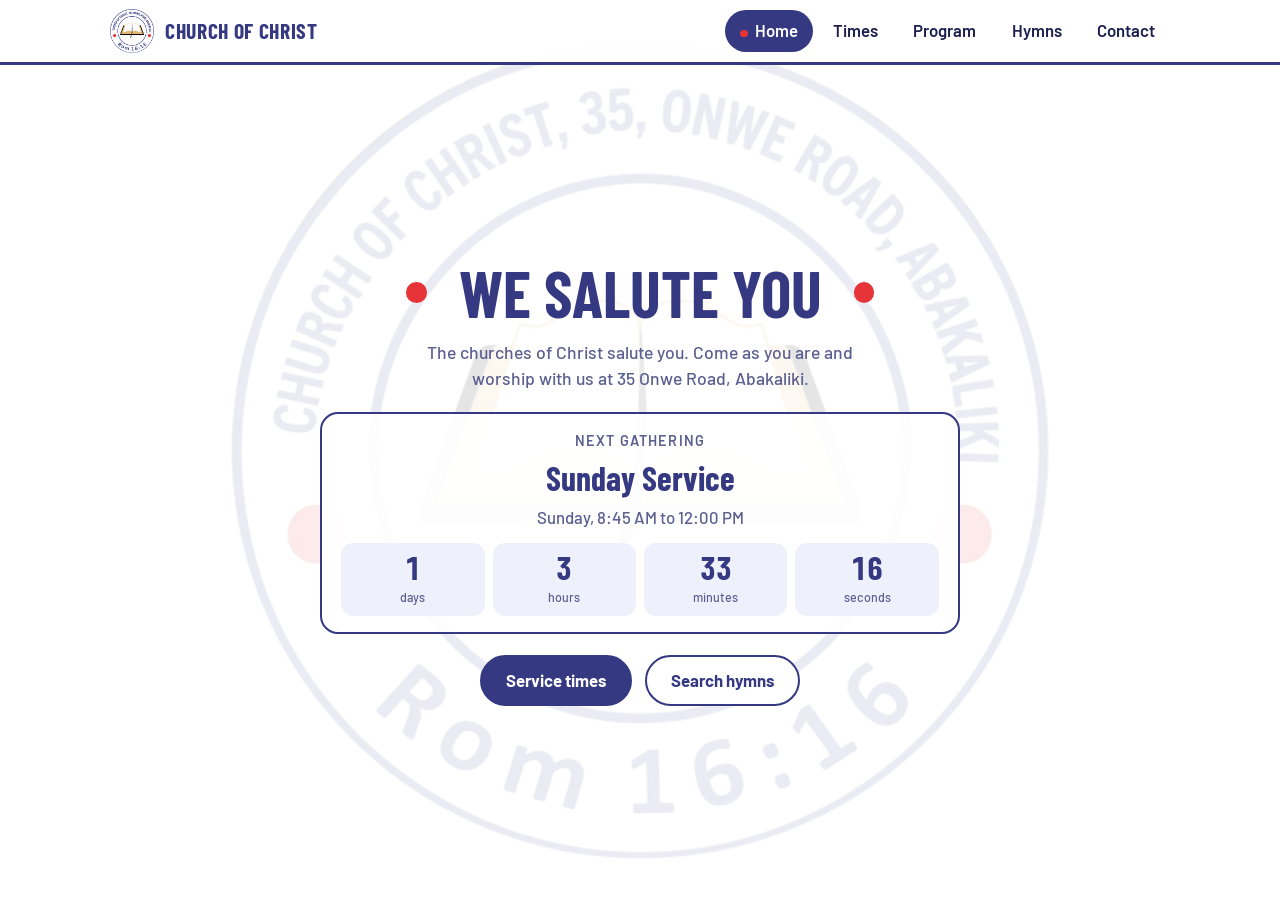
<file: index.html>
<!DOCTYPE html>
<html lang="en">
<head>
<meta charset="utf-8">
<meta name="viewport" content="width=device-width, initial-scale=1, viewport-fit=cover">
<meta name="theme-color" content="#353982">
<title>Church of Christ, Abakaliki</title>
<meta name="description" content="Church of Christ, 35 Onwe Road, Abakaliki. Service times, Sunday program, hymns and contacts.">
<link rel="icon" href="logo.png">
<link rel="preconnect" href="https://fonts.googleapis.com">
<link rel="preconnect" href="https://fonts.gstatic.com" crossorigin>
<link href="https://fonts.googleapis.com/css2?family=Barlow:wght@500;600;700&family=Barlow+Condensed:wght@600;700&display=swap" rel="stylesheet">
<link rel="stylesheet" href="style.css">
</head>
<body>
<header class="top"><div class="bar">
  <a class="brand" href="index.html"><img src="logo.png" alt=""><span>Church of Christ</span></a>
  <nav class="nav" aria-label="Main">
    <a href="index.html" aria-current="page">Home</a>
    <a href="services.html">Times</a>
    <a href="order.html">Program</a>
    <a href="hymns.html">Hymns</a>
    <a href="contact.html">Contact</a>
  </nav>
</div></header>

<main>
  <div class="page">
    <h1 class="title">We salute you</h1>
    <p class="sub">The churches of Christ salute you. Come as you are and worship with us at 35 Onwe Road, Abakaliki.</p>

    <div class="card next">
      <div class="lab">Next gathering</div>
      <div class="nm" id="nextName">Sunday Service</div>
      <div class="wh" id="nextWhen">Loading…</div>
      <div class="count" role="timer">
        <div><b id="cd">0</b><span>days</span></div>
        <div><b id="ch">0</b><span>hours</span></div>
        <div><b id="cm">0</b><span>minutes</span></div>
        <div><b id="cs">0</b><span>seconds</span></div>
      </div>
    </div>

    <div class="btns">
      <a class="btn" href="services.html">Service times</a>
      <a class="btn alt" href="hymns.html">Search hymns</a>
    </div>
  </div>
</main>
<script src="site.js"></script>
</body>
</html>
</file>
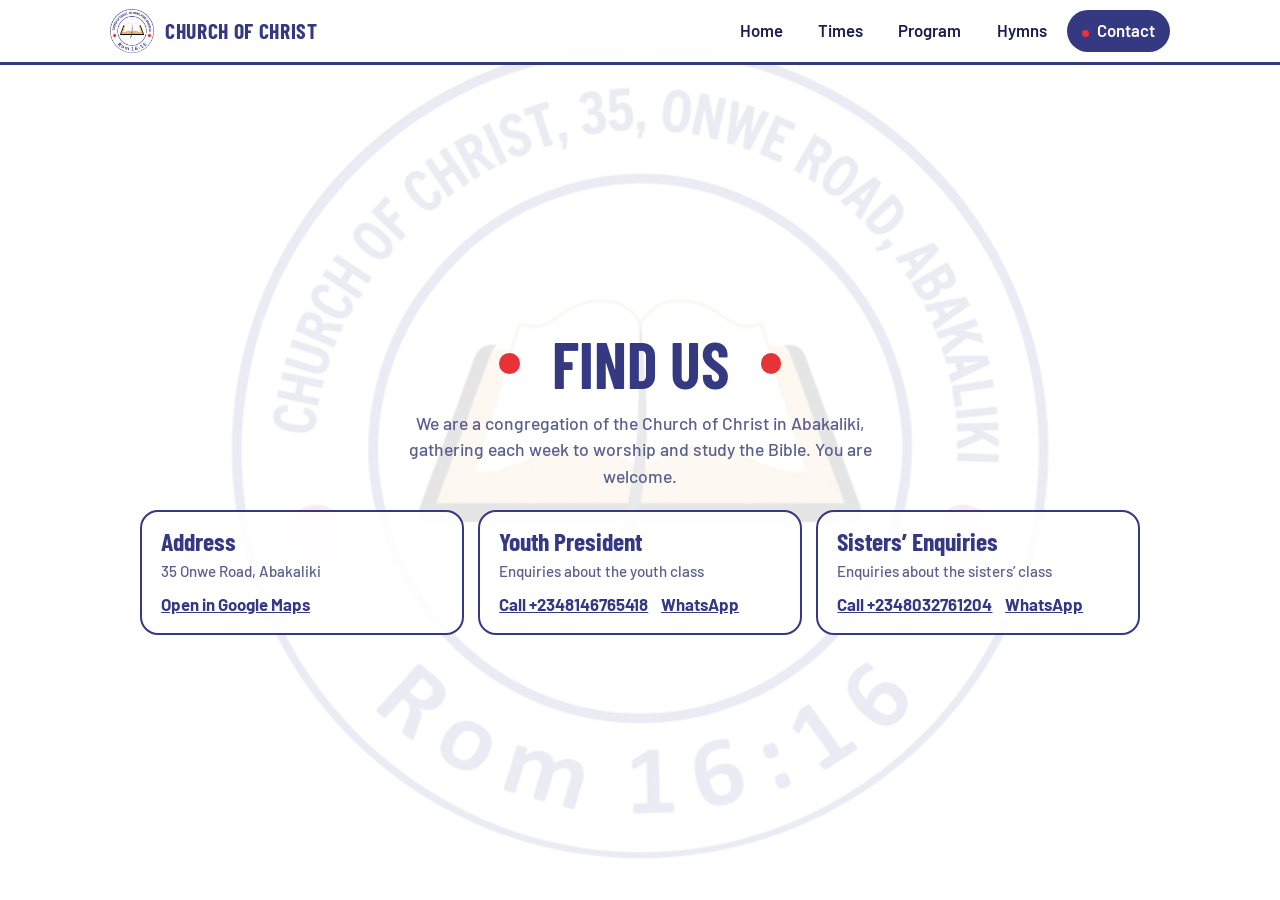
<file: contact.html>
<!DOCTYPE html>
<html lang="en">
<head>
<meta charset="utf-8">
<meta name="viewport" content="width=device-width, initial-scale=1, viewport-fit=cover">
<meta name="theme-color" content="#353982">
<title>Contact | Church of Christ, Abakaliki</title>
<link rel="icon" href="logo.png">
<link rel="preconnect" href="https://fonts.googleapis.com">
<link rel="preconnect" href="https://fonts.gstatic.com" crossorigin>
<link href="https://fonts.googleapis.com/css2?family=Barlow:wght@500;600;700&family=Barlow+Condensed:wght@600;700&display=swap" rel="stylesheet">
<link rel="stylesheet" href="style.css">
</head>
<body>
<header class="top"><div class="bar">
  <a class="brand" href="index.html"><img src="logo.png" alt=""><span>Church of Christ</span></a>
  <nav class="nav" aria-label="Main">
    <a href="index.html">Home</a>
    <a href="services.html">Times</a>
    <a href="order.html">Program</a>
    <a href="hymns.html">Hymns</a>
    <a href="contact.html" aria-current="page">Contact</a>
  </nav>
</div></header>

<main>
  <div class="page">
    <h1 class="title">Find us</h1>
    <p class="sub">We are a congregation of the Church of Christ in Abakaliki, gathering each week to worship and study the Bible. You are welcome.</p>
    <div class="grid three" id="cards">
      <div class="card info">
        <h3>Address</h3>
        <p>35 Onwe Road, Abakaliki</p>
        <div class="links"><a id="mapLink" href="#" target="_blank" rel="noopener">Open in Google Maps</a></div>
      </div>
    </div>
  </div>
</main>
<script src="site.js"></script>
</body>
</html>
</file>
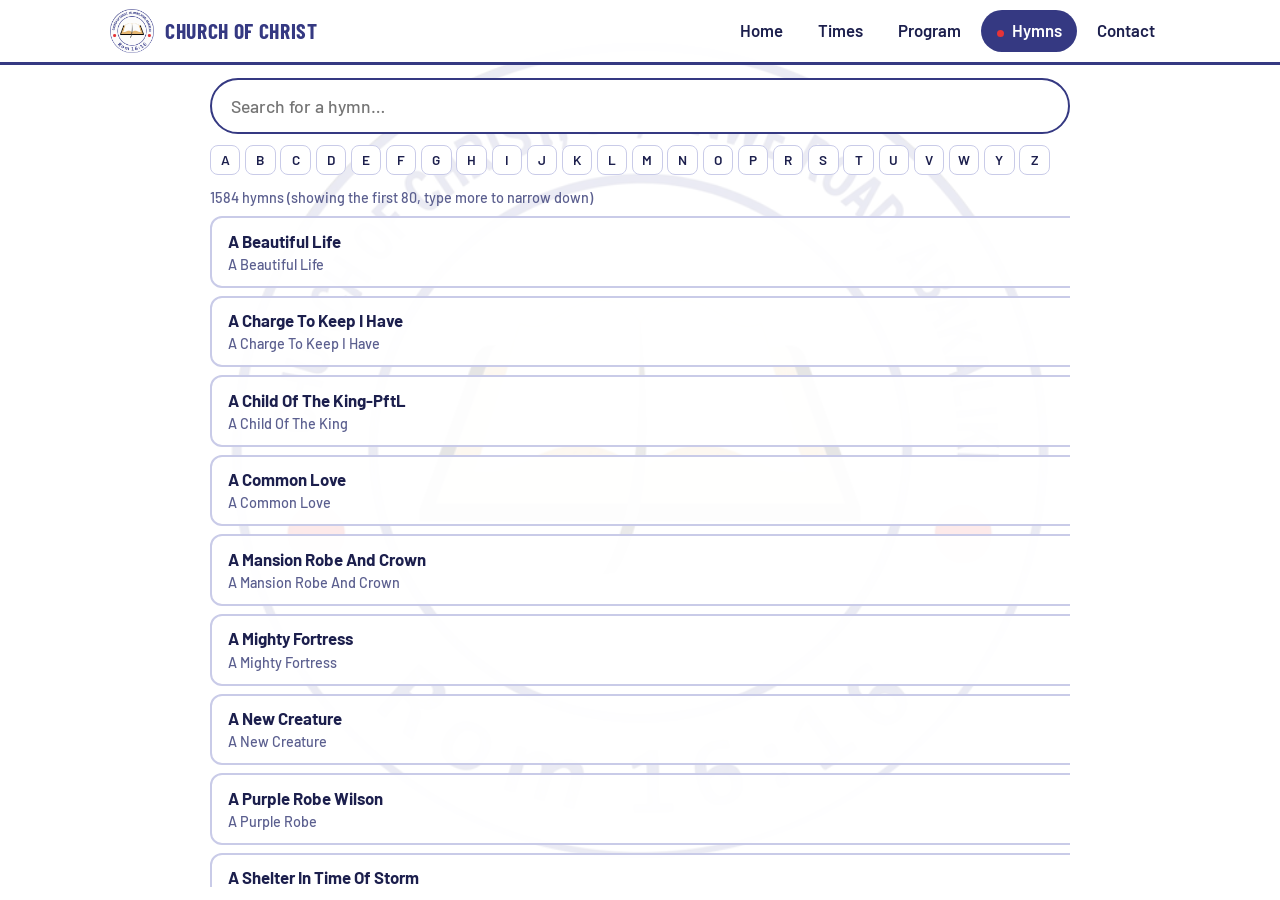
<file: hymns.html>
<!DOCTYPE html>
<html lang="en">
<head>
<meta charset="utf-8">
<meta name="viewport" content="width=device-width, initial-scale=1, viewport-fit=cover">
<meta name="theme-color" content="#353982">
<title>Hymns | Church of Christ, Abakaliki</title>
<link rel="icon" href="logo.png">
<link rel="preconnect" href="https://fonts.googleapis.com">
<link rel="preconnect" href="https://fonts.gstatic.com" crossorigin>
<link href="https://fonts.googleapis.com/css2?family=Barlow:wght@500;600;700&family=Barlow+Condensed:wght@600;700&display=swap" rel="stylesheet">
<link rel="stylesheet" href="style.css">
</head>
<body>
<header class="top"><div class="bar">
  <a class="brand" href="index.html"><img src="logo.png" alt=""><span>Church of Christ</span></a>
  <nav class="nav" aria-label="Main">
    <a href="index.html">Home</a>
    <a href="services.html">Times</a>
    <a href="order.html">Program</a>
    <a href="hymns.html" aria-current="page">Hymns</a>
    <a href="contact.html">Contact</a>
  </nav>
</div></header>

<main class="fill">
  <div class="hymns">
    <section class="pane" id="browse">
      <input class="search" id="q" type="search" placeholder="Search for a hymn…" autocomplete="off" aria-label="Search hymns">
      <div class="letters" id="letters" aria-label="Browse by letter"></div>
      <p class="count-line" id="countLine"></p>
      <ul class="results" id="results"></ul>
    </section>

    <article class="pane" id="reader" hidden>
      <div class="tools">
        <button id="back">Back to list</button>
        <button id="smaller" aria-label="Smaller text">A−</button>
        <button id="bigger" aria-label="Bigger text">A+</button>
        <a id="share" href="#" target="_blank" rel="noopener">WhatsApp</a>
      </div>
      <h2 id="rTitle"></h2>
      <div class="lyrics" id="rBody"></div>
    </article>
  </div>
</main>

<script>
let HYMNS = [];
let letter = "";
let size = 1.25;
const $ = id => document.getElementById(id);

const norm = s => s.toLowerCase().normalize("NFD").replace(/[\u0300-\u036f]/g, "")
  .replace(/[^a-z0-9\s]/g, " ").replace(/\s+/g, " ").trim();

fetch("hymns.json")
  .then(r => r.json())
  .then(data => {
    HYMNS = data.map(h => ({ ...h, _t: norm(h.title), _x: norm(h.slides.join(" ")) }));
    buildLetters();
    renderList();
    openFromHash();
  })
  .catch(() => { $("results").innerHTML = '<li class="empty">Could not load the hymns. Please try again.</li>'; });

function buildLetters() {
  const letters = [...new Set(HYMNS.map(h => h.letter))].sort();
  $("letters").innerHTML = "";
  letters.forEach(L => {
    const b = document.createElement("button");
    b.textContent = L;
    b.dataset.l = L;
    b.onclick = () => {
      letter = (letter === L ? "" : L);
      document.querySelectorAll("#letters button").forEach(x => x.classList.toggle("on", x.dataset.l === letter));
      renderList();
    };
    $("letters").appendChild(b);
  });
}

function renderList() {
  const q = norm($("q").value);
  const words = q ? q.split(" ") : [];
  const list = HYMNS.filter(h => (!letter || h.letter === letter) &&
    words.every(w => h._t.includes(w) || h._x.includes(w)));

  if (q) {
    const score = h => h._t.startsWith(q) ? 0 : h._t.includes(q) ? 1 : words.every(w => h._t.includes(w)) ? 2 : 3;
    list.sort((a, b) => score(a) - score(b) || a.title.localeCompare(b.title));
  }

  const shown = list.slice(0, 80);
  $("countLine").textContent = list.length + (list.length === 1 ? " hymn" : " hymns") +
    (list.length > shown.length ? " (showing the first " + shown.length + ", type more to narrow down)" : "");

  const ul = $("results");
  ul.innerHTML = "";
  if (!shown.length) {
    ul.innerHTML = '<li class="empty">No hymn found. Try fewer or different words.</li>';
    return;
  }
  shown.forEach(h => {
    const li = document.createElement("li");
    const b = document.createElement("button");
    const t = document.createElement("span"); t.className = "ti"; t.textContent = h.title;
    const p = document.createElement("span"); p.className = "pv"; p.textContent = h.slides[0].replace(/\n/g, " ");
    b.append(t, p);
    b.onclick = () => { location.hash = h.id; };
    li.appendChild(b);
    ul.appendChild(li);
  });
}

function openFromHash() {
  const id = decodeURIComponent(location.hash.slice(1));
  const h = HYMNS.find(x => x.id === id);
  if (!h) { $("reader").hidden = true; $("browse").hidden = false; return; }
  $("rTitle").textContent = h.title;
  const body = $("rBody");
  body.innerHTML = "";
  h.slides.forEach(s => {
    const d = document.createElement("div");
    d.className = "verse-block";
    d.textContent = s;
    body.appendChild(d);
  });
  body.scrollTop = 0;
  $("share").href = "https://wa.me/?text=" + encodeURIComponent(h.title + " - " + location.href);
  $("browse").hidden = true;
  $("reader").hidden = false;
}

function setSize(v) {
  size = Math.min(2.2, Math.max(0.95, v));
  document.documentElement.style.setProperty("--lyric", size + "rem");
}

$("q").addEventListener("input", renderList);
$("back").onclick = () => { history.pushState("", "", location.pathname); openFromHash(); };
$("smaller").onclick = () => setSize(size - 0.15);
$("bigger").onclick = () => setSize(size + 0.15);
window.addEventListener("hashchange", openFromHash);
</script>
</body>
</html>
</file>
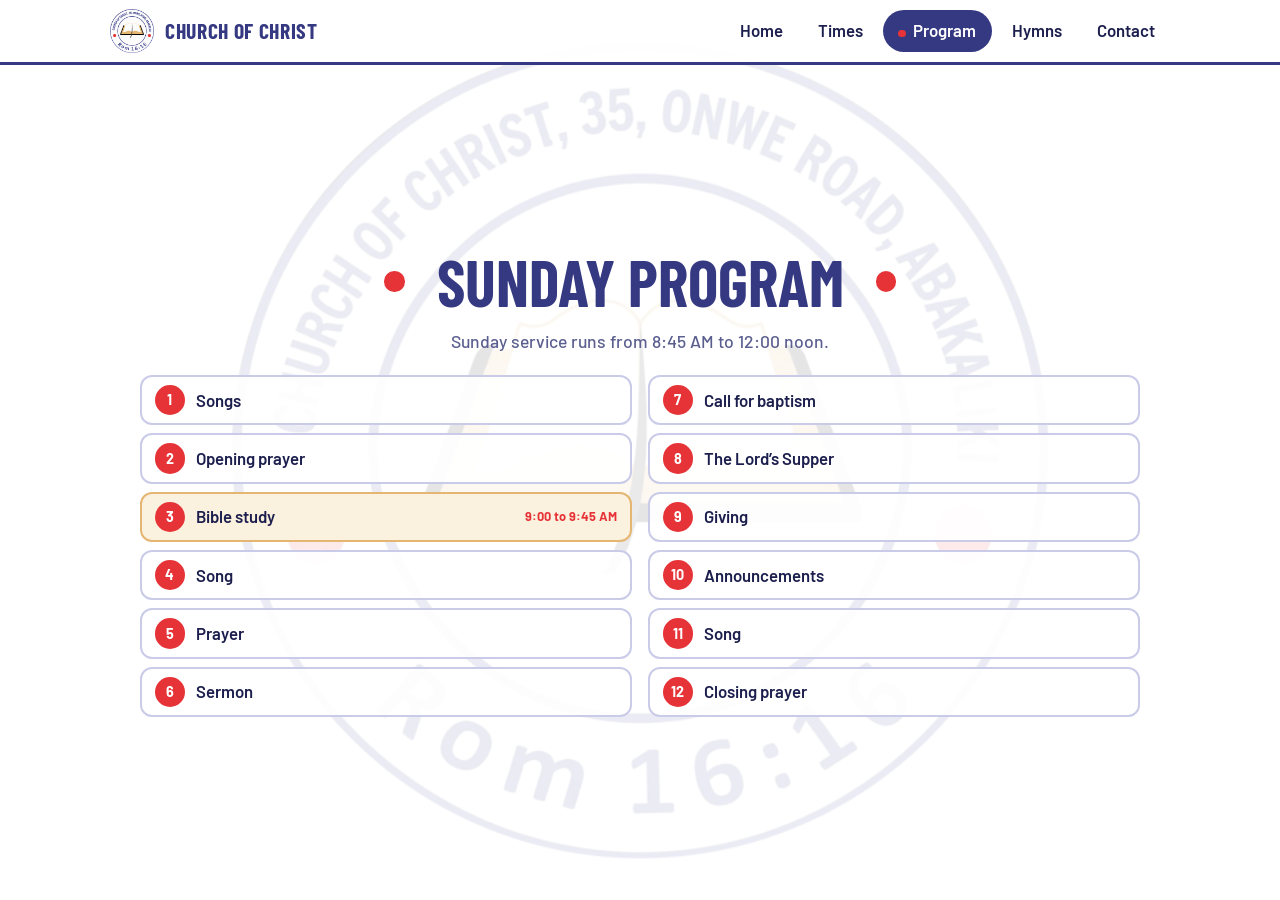
<file: order.html>
<!DOCTYPE html>
<html lang="en">
<head>
<meta charset="utf-8">
<meta name="viewport" content="width=device-width, initial-scale=1, viewport-fit=cover">
<meta name="theme-color" content="#353982">
<title>Sunday program | Church of Christ, Abakaliki</title>
<link rel="icon" href="logo.png">
<link rel="preconnect" href="https://fonts.googleapis.com">
<link rel="preconnect" href="https://fonts.gstatic.com" crossorigin>
<link href="https://fonts.googleapis.com/css2?family=Barlow:wght@500;600;700&family=Barlow+Condensed:wght@600;700&display=swap" rel="stylesheet">
<link rel="stylesheet" href="style.css">
</head>
<body>
<header class="top"><div class="bar">
  <a class="brand" href="index.html"><img src="logo.png" alt=""><span>Church of Christ</span></a>
  <nav class="nav" aria-label="Main">
    <a href="index.html">Home</a>
    <a href="services.html">Times</a>
    <a href="order.html" aria-current="page">Program</a>
    <a href="hymns.html">Hymns</a>
    <a href="contact.html">Contact</a>
  </nav>
</div></header>

<main>
  <div class="page">
    <h1 class="title">Sunday program</h1>
    <p class="sub">Sunday service runs from 8:45 AM to 12:00 noon.</p>
    <ol class="order">
      <li>Songs</li>
      <li>Opening prayer</li>
      <li class="study">Bible study <span class="tag">9:00 to 9:45 AM</span></li>
      <li>Song</li>
      <li>Prayer</li>
      <li>Sermon</li>
      <li>Call for baptism</li>
      <li>The Lord’s Supper</li>
      <li>Giving</li>
      <li>Announcements</li>
      <li>Song</li>
      <li>Closing prayer</li>
    </ol>
  </div>
</main>
</body>
</html>
</file>
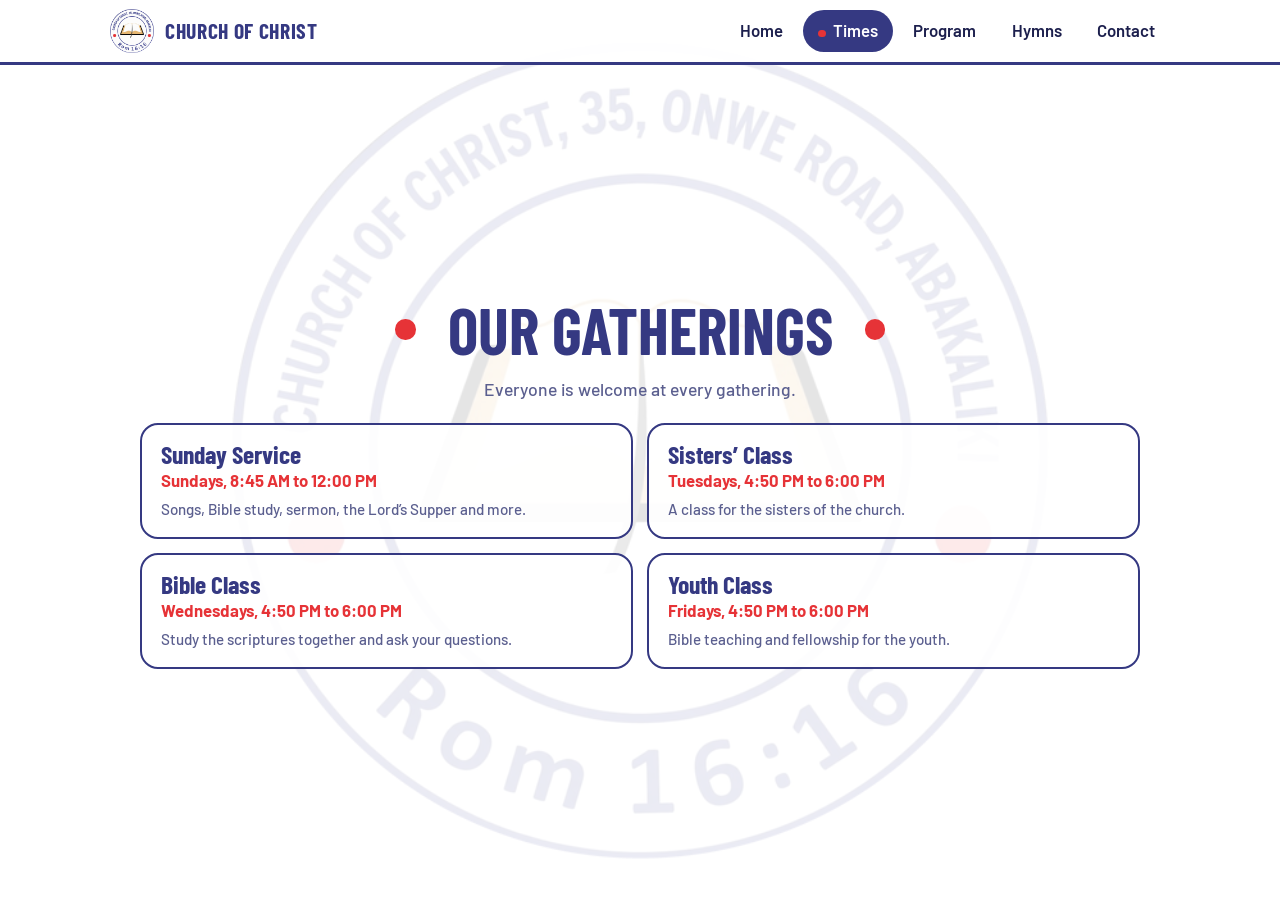
<file: services.html>
<!DOCTYPE html>
<html lang="en">
<head>
<meta charset="utf-8">
<meta name="viewport" content="width=device-width, initial-scale=1, viewport-fit=cover">
<meta name="theme-color" content="#353982">
<title>Service times | Church of Christ, Abakaliki</title>
<link rel="icon" href="logo.png">
<link rel="preconnect" href="https://fonts.googleapis.com">
<link rel="preconnect" href="https://fonts.gstatic.com" crossorigin>
<link href="https://fonts.googleapis.com/css2?family=Barlow:wght@500;600;700&family=Barlow+Condensed:wght@600;700&display=swap" rel="stylesheet">
<link rel="stylesheet" href="style.css">
</head>
<body>
<header class="top"><div class="bar">
  <a class="brand" href="index.html"><img src="logo.png" alt=""><span>Church of Christ</span></a>
  <nav class="nav" aria-label="Main">
    <a href="index.html">Home</a>
    <a href="services.html" aria-current="page">Times</a>
    <a href="order.html">Program</a>
    <a href="hymns.html">Hymns</a>
    <a href="contact.html">Contact</a>
  </nav>
</div></header>

<main>
  <div class="page">
    <h1 class="title">Our gatherings</h1>
    <p class="sub">Everyone is welcome at every gathering.</p>
    <div class="grid" id="times"></div>
  </div>
</main>
<script src="site.js"></script>
</body>
</html>
</file>
<file: style.css>
:root{
  --indigo:#353982; --ink:#1c1f4d; --muted:#5b5f8f;
  --red:#e63337; --tan:#e5b672; --tan-soft:#fbf1df;
  --tint:#eef0fb; --line:#c9cbe8;
}
*,*::before,*::after{box-sizing:border-box}
html,body{height:100%}
body{
  margin:0;display:flex;flex-direction:column;height:100vh;height:100dvh;overflow:hidden;
  background:#fff;color:var(--ink);
  font:500 1.05rem/1.5 Barlow,system-ui,-apple-system,"Segoe UI",sans-serif;
}
body::before{
  content:"";position:fixed;inset:0;z-index:0;pointer-events:none;
  background:url(logo.png) center / min(92vmin,820px) no-repeat;opacity:.1;
}
button,input{font:inherit;color:inherit}
h1,h2,h3{font-family:"Barlow Condensed",Barlow,sans-serif;font-weight:700;line-height:1.05;margin:0;color:var(--indigo)}
:focus-visible{outline:3px solid var(--red);outline-offset:2px}

/* Header and navigation */
.top{position:relative;z-index:5;flex:none;background:rgba(255,255,255,.95);border-bottom:3px solid var(--indigo);padding-top:env(safe-area-inset-top,0px)}
.bar{max-width:1100px;margin:0 auto;padding:0 1.25rem;min-height:62px;display:flex;align-items:center;justify-content:space-between;gap:1rem}
.brand{display:flex;align-items:center;gap:.7rem;text-decoration:none;color:var(--indigo)}
.brand img{width:44px;height:44px}
.brand span{font:700 1.35rem/1 "Barlow Condensed",sans-serif;text-transform:uppercase;letter-spacing:.03em}
.nav{display:flex;gap:.3rem}
.nav a{text-decoration:none;font-weight:600;padding:.5rem .95rem;border-radius:999px;color:var(--ink)}
.nav a:hover{background:var(--tint)}
.nav a[aria-current="page"]{background:var(--indigo);color:#fff}
.nav a[aria-current="page"]::before{content:"";display:inline-block;width:.45em;height:.45em;border-radius:50%;background:var(--red);margin-right:.45em}

/* Page area */
main{position:relative;z-index:1;flex:1;min-height:0;overflow:auto;display:flex;padding:1.2rem 1.25rem}
.page{width:100%;max-width:1000px;margin:auto;text-align:center}
.title{text-transform:uppercase;font-size:clamp(2.3rem,7vw,4rem);display:flex;align-items:center;justify-content:center;gap:.5em}
.title::before,.title::after{content:"";width:.32em;height:.32em;border-radius:50%;background:var(--red);flex:none}
.sub{max-width:48ch;margin:.8rem auto 0;color:var(--muted);font-size:1.1rem}

.card{background:rgba(255,255,255,.9);border:2px solid var(--indigo);border-radius:18px;padding:1rem 1.2rem}
.btns{display:flex;gap:.8rem;justify-content:center;flex-wrap:wrap;margin-top:1.3rem}
.btn{display:inline-block;padding:.7rem 1.5rem;border-radius:999px;font-weight:700;text-decoration:none;border:2px solid var(--indigo);background:var(--indigo);color:#fff;cursor:pointer}
.btn.alt{background:#fff;color:var(--indigo)}
.btn.red{background:var(--red);border-color:var(--red)}
.btn:hover{filter:brightness(1.1)}

/* Home: next gathering */
.next{max-width:640px;margin:1.3rem auto 0;display:flex;flex-direction:column;align-items:center;gap:.5rem}
.next .lab{font-weight:600;color:var(--muted);font-size:.9rem;text-transform:uppercase;letter-spacing:.08em}
.next .nm{font:700 2.1rem/1.1 "Barlow Condensed",sans-serif;color:var(--indigo)}
.next .wh{color:var(--muted)}
.count{display:grid;grid-template-columns:repeat(4,1fr);gap:.5rem;width:100%;margin-top:.3rem}
.count div{background:var(--tint);border-radius:12px;padding:.5rem .2rem}
.count b{display:block;font:700 2rem/1 "Barlow Condensed",sans-serif;color:var(--indigo);font-variant-numeric:tabular-nums}
.count span{font-size:.78rem;color:var(--muted)}

/* Gatherings and contact cards */
.grid{display:grid;gap:.9rem;grid-template-columns:repeat(2,1fr);margin-top:1.3rem;text-align:left}
.grid.three{grid-template-columns:repeat(3,1fr)}
.gather h3,.info h3{font-size:1.6rem}
.gather .d{font-weight:700;color:var(--red)}
.gather p,.info p{margin:.3rem 0 0;color:var(--muted);font-size:.95rem}
.info .links{display:flex;gap:.8rem;flex-wrap:wrap;margin-top:.6rem}
.info a{color:var(--indigo);font-weight:700}

/* Sunday program */
.order{list-style:none;counter-reset:s;margin:1.3rem 0 0;padding:0;display:grid;grid-template-columns:1fr 1fr;grid-template-rows:repeat(6,auto);grid-auto-flow:column;gap:.5rem 1rem;text-align:left}
.order li{counter-increment:s;display:flex;flex-wrap:wrap;align-items:center;gap:.2rem .7rem;background:rgba(255,255,255,.9);border:2px solid var(--line);border-radius:12px;padding:.5rem .8rem;font-weight:600}
.order li::before{content:counter(s);flex:none;width:1.9rem;height:1.9rem;border-radius:50%;background:var(--red);color:#fff;display:grid;place-items:center;font-size:.9rem;font-weight:700}
.order li.study{background:var(--tan-soft);border-color:var(--tan)}
.order .tag{margin-left:auto;font-size:.8rem;color:var(--red);font-weight:700;white-space:nowrap}

/* Hymns */
main.fill{overflow:hidden;padding:.8rem 1rem}
.hymns{width:100%;max-width:860px;margin:0 auto;display:flex;flex-direction:column;min-height:0}
.pane{display:flex;flex-direction:column;min-height:0;flex:1}
.pane[hidden]{display:none}
.search{width:100%;padding:.8rem 1.2rem;border:2px solid var(--indigo);border-radius:999px;background:#fff;font-size:1.1rem}
.letters{display:flex;flex-wrap:wrap;gap:.3rem;margin:.7rem 0}
.letters button{min-width:1.9rem;height:1.9rem;padding:0 .3rem;border-radius:8px;border:1px solid var(--line);background:#fff;font-weight:600;font-size:.85rem;cursor:pointer}
.letters button.on{background:var(--indigo);border-color:var(--indigo);color:#fff}
.count-line{margin:0 0 .5rem;color:var(--muted);font-size:.9rem}
.results{list-style:none;margin:0;padding:0 0 .5rem;display:grid;gap:.5rem;overflow:auto;flex:1;min-height:0;align-content:start}
.results button{width:100%;text-align:left;background:rgba(255,255,255,.92);border:2px solid var(--line);border-radius:12px;padding:.65rem 1rem;cursor:pointer}
.results button:hover{border-color:var(--indigo)}
.results .ti{display:block;font-weight:700}
.results .pv{display:block;color:var(--muted);font-size:.9rem;white-space:nowrap;overflow:hidden;text-overflow:ellipsis}
.empty{color:var(--muted);padding:1rem 0;text-align:center}
.tools{display:flex;gap:.5rem;flex-wrap:wrap;justify-content:center;margin-bottom:.4rem}
.tools button,.tools a{font-weight:700;font-size:.9rem;padding:.45rem .95rem;border-radius:999px;border:2px solid var(--indigo);background:#fff;color:var(--indigo);cursor:pointer;text-decoration:none}
.tools button:hover,.tools a:hover{background:var(--indigo);color:#fff}
#rTitle{font-size:1.9rem;text-align:center;margin:.2rem 0 .6rem}
.lyrics{overflow:auto;flex:1;min-height:0;padding-bottom:.8rem}
.verse-block{background:rgba(255,255,255,.92);border:2px solid var(--line);border-left:6px solid var(--red);border-radius:12px;padding:.9rem 1.2rem;margin-bottom:.8rem;white-space:pre-line;line-height:1.7;font-size:var(--lyric,1.25rem)}

/* Phones: tab bar at the bottom */
@media (max-width:760px){
  .bar{min-height:54px}
  .brand span{font-size:1.15rem}
  .nav{position:fixed;left:0;right:0;bottom:0;z-index:10;background:#fff;border-top:3px solid var(--indigo);padding:.35rem .4rem calc(.35rem + env(safe-area-inset-bottom,0px));justify-content:space-around;gap:0}
  .nav a{flex:1;text-align:center;padding:.55rem .1rem;font-size:.85rem;border-radius:10px}
  .nav a[aria-current="page"]::before{display:none}
  main{padding-bottom:calc(78px + env(safe-area-inset-bottom,0px))}
  .grid,.grid.three{grid-template-columns:1fr}
}
/* Short screens: trim extras so pages still fit */
@media (max-height:720px){
  .gather p{display:none}
  .sub{font-size:1rem;margin-top:.5rem}
  .next{margin-top:.8rem}
  .title{font-size:clamp(2rem,6vw,3rem)}
}
@media (prefers-reduced-motion:reduce){html{scroll-behavior:auto}}
</file>
